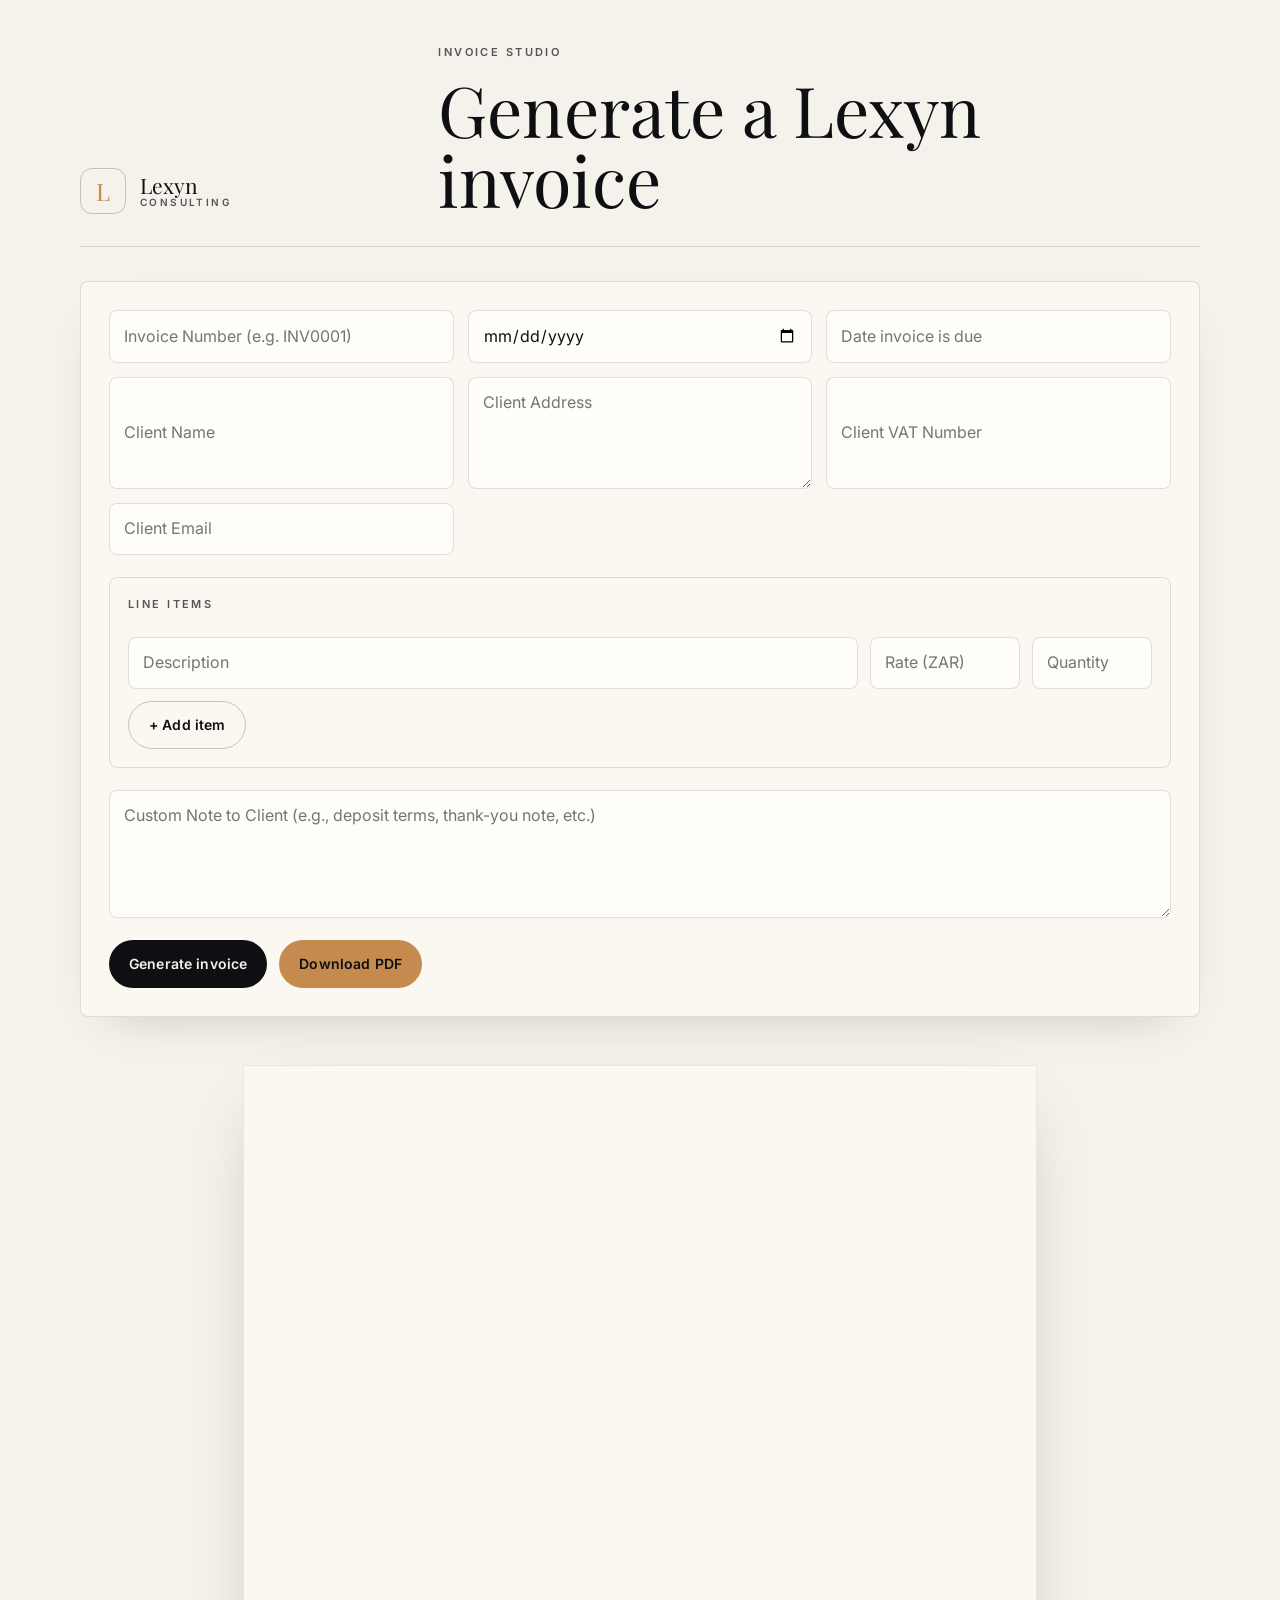
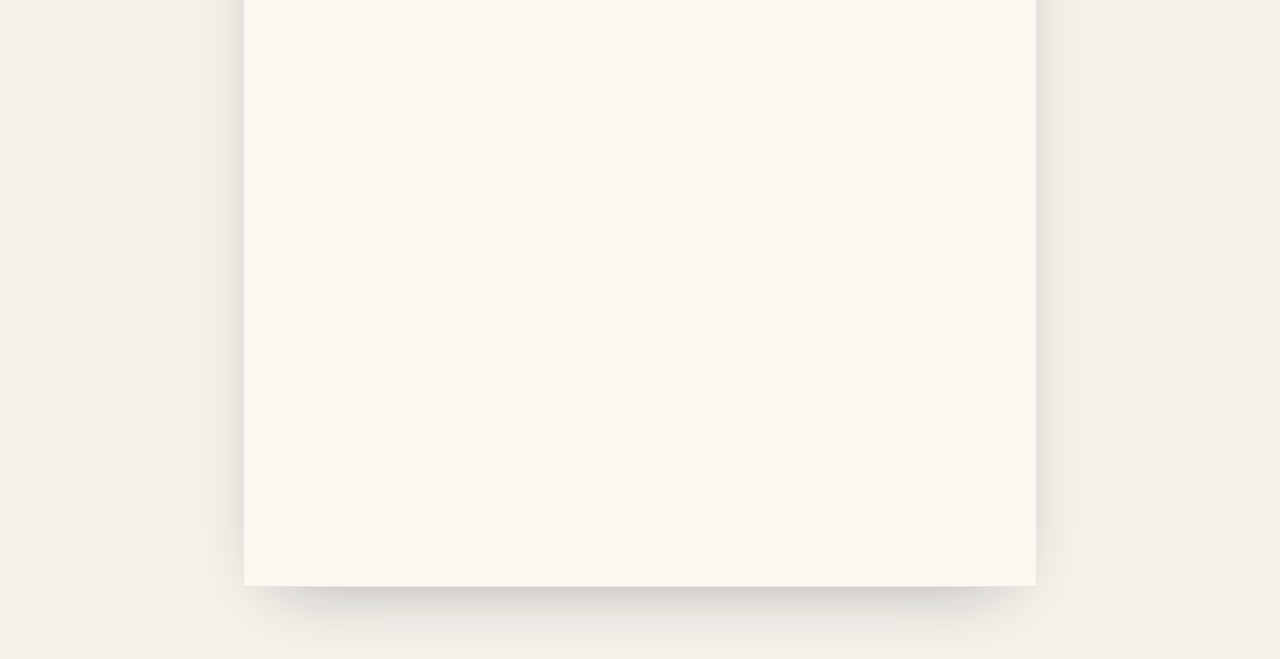
<file: barebones-invoices/index.html>
<!DOCTYPE html>
<html lang="en">

<head>
    <meta charset="UTF-8" />
    <meta name="viewport" content="width=device-width, initial-scale=1.0" />
    <title>Lexyn Invoice Generator</title>
    <link rel="preconnect" href="https://fonts.googleapis.com" />
    <link rel="preconnect" href="https://fonts.gstatic.com" crossorigin />
    <link href="https://fonts.googleapis.com/css2?family=Playfair+Display:ital,wght@0,400;0,500;0,600;1,400&family=Inter:wght@300;400;500;600;700&display=swap" rel="stylesheet" />
    <link rel="stylesheet" href="style.css" />
</head>

<body>
    <div class="container">
        <header class="app-header">
            <a class="brand" href="../index.html" aria-label="Lexyn Consulting home">
                <span class="brand__mark">L</span>
                <span class="brand__text">
                    <span>Lexyn</span>
                    <small>Consulting</small>
                </span>
            </a>
            <div class="app-header__copy">
                <p class="eyebrow">Invoice Studio</p>
                <h1>Generate a Lexyn invoice</h1>
            </div>
        </header>

        <form id="invoice-form">
            <div class="form-grid">
                <input type="text" id="invoiceNumber" placeholder="Invoice Number (e.g. INV0001)" required />
                <input type="date" id="invoiceDate" required />
                <input type="text" id="dueDate" placeholder="Date invoice is due" required />
                <input type="text" id="clientName" placeholder="Client Name" required />
                <textarea id="clientAddress" placeholder="Client Address" required></textarea>
                <input type="text" id="clientVAT" placeholder="Client VAT Number" required />
                <input type="email" id="clientEmail" placeholder="Client Email" required />
            </div>

            <div class="line-items">
                <p class="eyebrow">Line items</p>
                <div id="items-container">
                    <div class="item-row">
                        <input type="text" class="item-description" placeholder="Description" required />
                        <input type="number" class="item-rate" placeholder="Rate (ZAR)" min="0" step="0.01" required />
                        <input type="number" class="item-qty" placeholder="Quantity" min="1" step="1" required />
                    </div>
                </div>
                <button class="btn btn--secondary" type="button" onclick="addItem()">+ Add item</button>
            </div>

            <textarea id="invoiceNote" placeholder="Custom Note to Client (e.g., deposit terms, thank-you note, etc.)" rows="4" required></textarea>

            <div class="actions">
                <button class="btn btn--primary" type="button" onclick="generateInvoice()">Generate invoice</button>
                <button class="btn btn--dark" id="download-btn" type="button" onclick="downloadPDF()" hidden>Download PDF</button>
            </div>
        </form>

        <div id="invoice-preview" class="invoice" aria-live="polite">
            <!-- Invoice will be inserted here -->
        </div>
    </div>

    <script src="html2pdf.bundle.min.js"></script>
    <script src="script.js"></script>
</body>

</html>
</file>
<file: barebones-invoices/style.css>
:root {
    --bone: #f5f2ec;
    --bone-2: #ede8df;
    --paper: #fbf8f2;
    --ink: #0d0f12;
    --ink-2: #15171b;
    --text: #0f0f0f;
    --muted: #555555;
    --muted-2: #8a8a85;
    --rule: rgba(15, 15, 15, 0.12);
    --rule-strong: rgba(15, 15, 15, 0.22);
    --accent: #c58b4e;
    --accent-soft: #d9a874;
    --accent-pale: rgba(197, 139, 78, 0.12);
    --serif: "Playfair Display", "Times New Roman", serif;
    --sans: "Inter", -apple-system, BlinkMacSystemFont, "Helvetica Neue", Arial, sans-serif;
}

* {
    box-sizing: border-box;
}

body {
    margin: 0;
    background: var(--bone);
    color: var(--text);
    font-family: var(--sans);
    font-size: 16px;
    line-height: 1.6;
    -webkit-font-smoothing: antialiased;
}

button,
input,
textarea {
    font: inherit;
}

button {
    border: 0;
    cursor: pointer;
}

.container {
    width: min(1120px, calc(100% - 40px));
    margin: 0 auto;
    padding: 44px 0 72px;
}

.app-header {
    display: grid;
    grid-template-columns: minmax(180px, 0.6fr) minmax(0, 1.4fr);
    gap: 32px;
    align-items: end;
    padding-bottom: 32px;
    border-bottom: 1px solid var(--rule);
}

.brand {
    display: inline-flex;
    align-items: center;
    gap: 14px;
    color: inherit;
    text-decoration: none;
}

.brand__mark {
    display: inline-grid;
    width: 46px;
    height: 46px;
    place-items: center;
    border: 1px solid var(--rule-strong);
    border-radius: 12px;
    color: var(--accent);
    font-family: var(--serif);
    font-size: 24px;
    line-height: 1;
}

.brand__text {
    display: grid;
    gap: 1px;
    font-family: var(--serif);
    font-size: 21px;
    line-height: 1;
}

.brand__text small {
    color: var(--muted);
    font-family: var(--sans);
    font-size: 10px;
    font-weight: 600;
    letter-spacing: 0.24em;
    text-transform: uppercase;
}

.app-header__copy {
    max-width: 620px;
}

.eyebrow {
    margin: 0 0 12px;
    color: var(--muted);
    font-size: 11px;
    font-weight: 600;
    letter-spacing: 0.22em;
    text-transform: uppercase;
}

h1 {
    margin: 0;
    color: var(--ink);
    font-family: var(--serif);
    font-size: clamp(38px, 6vw, 70px);
    font-weight: 400;
    letter-spacing: 0;
    line-height: 1;
}

#invoice-form {
    display: grid;
    gap: 22px;
    margin: 34px 0 48px;
    padding: 28px;
    background: var(--paper);
    border: 1px solid var(--rule);
    border-radius: 8px;
    box-shadow: 0 20px 50px -32px rgba(15, 15, 15, 0.28);
}

.form-grid {
    display: grid;
    grid-template-columns: repeat(3, minmax(0, 1fr));
    gap: 14px;
}

input,
textarea {
    width: 100%;
    min-height: 48px;
    padding: 12px 14px;
    color: var(--ink);
    background: rgba(255, 255, 255, 0.64);
    border: 1px solid var(--rule);
    border-radius: 8px;
    outline: none;
    transition: border-color 180ms ease, box-shadow 180ms ease, background 180ms ease;
}

textarea {
    min-height: 112px;
    resize: vertical;
}

input:focus,
textarea:focus {
    background: #fff;
    border-color: rgba(197, 139, 78, 0.72);
    box-shadow: 0 0 0 4px var(--accent-pale);
}

.line-items {
    display: grid;
    gap: 12px;
    padding: 18px;
    border: 1px solid var(--rule);
    border-radius: 8px;
}

.item-row {
    display: grid;
    grid-template-columns: 1fr 150px 120px;
    gap: 12px;
    margin-bottom: 12px;
}

.item-row:last-child {
    margin-bottom: 0;
}

.actions {
    display: flex;
    flex-wrap: wrap;
    gap: 12px;
}

.btn {
    display: inline-flex;
    align-items: center;
    justify-content: center;
    min-height: 48px;
    padding: 0 20px;
    border-radius: 999px;
    font-size: 14px;
    font-weight: 600;
    letter-spacing: 0.01em;
    transition: transform 180ms ease, background 180ms ease, color 180ms ease, border-color 180ms ease;
}

.btn:hover {
    transform: translateY(-1px);
}

.btn--primary {
    color: var(--bone);
    background: var(--ink);
}

.btn--dark {
    color: var(--ink);
    background: var(--accent);
}

.btn--secondary {
    justify-self: start;
    color: var(--ink);
    background: transparent;
    border: 1px solid var(--rule-strong);
}

.invoice:empty {
    display: none;
}

.invoice {
    width: 794px;
    min-height: 1122px;
    margin: 0 auto;
    color: var(--text);
    background: var(--paper);
    border: 1px solid rgba(15, 15, 15, 0.08);
    box-shadow: 0 24px 70px -34px rgba(15, 15, 15, 0.36);
}

.invoice-sheet {
    display: flex;
    flex-direction: column;
    min-height: 1120px;
    padding: 54px 56px 46px;
}

.invoice-top {
    display: flex;
    justify-content: space-between;
    gap: 46px;
    padding-bottom: 34px;
    border-bottom: 1px solid var(--rule);
}

.invoice-brand {
    max-width: 330px;
}

.invoice-logo {
    width: 210px;
    height: auto;
    margin-bottom: 22px;
}

.invoice-kicker {
    margin: 0 0 8px;
    color: var(--accent);
    font-size: 10px;
    font-weight: 700;
    letter-spacing: 0.24em;
    text-transform: uppercase;
}

.invoice-title {
    margin: 0;
    color: var(--ink);
    font-family: var(--serif);
    font-size: 46px;
    font-weight: 400;
    line-height: 0.95;
}

.invoice-subtitle,
.invoice-meta p,
.invoice-address p,
.invoice-note p,
.invoice-footer p {
    margin: 0;
    color: var(--muted);
    font-size: 12px;
    line-height: 1.65;
}

.invoice-subtitle {
    max-width: 28ch;
    margin-top: 14px;
}

.invoice-meta {
    min-width: 230px;
    text-align: right;
}

.invoice-meta dl {
    display: grid;
    grid-template-columns: auto auto;
    gap: 8px 18px;
    margin: 22px 0 0;
}

.invoice-meta dt {
    color: var(--muted);
    font-size: 10px;
    font-weight: 700;
    letter-spacing: 0.16em;
    text-transform: uppercase;
}

.invoice-meta dd {
    margin: 0;
    color: var(--ink);
    font-size: 13px;
    font-weight: 600;
}

.balance-card {
    margin-top: 22px;
    padding: 16px;
    background: var(--ink);
    border-radius: 8px;
    color: var(--bone);
}

.balance-card span {
    display: block;
    color: rgba(245, 242, 236, 0.66);
    font-size: 10px;
    font-weight: 700;
    letter-spacing: 0.18em;
    text-transform: uppercase;
}

.balance-card strong {
    display: block;
    margin-top: 5px;
    color: var(--accent-soft);
    font-family: var(--serif);
    font-size: 28px;
    font-weight: 500;
    line-height: 1;
}

.invoice-address {
    display: grid;
    grid-template-columns: 1fr 1fr;
    gap: 36px;
    padding: 34px 0;
}

.invoice-address h2,
.invoice-note h2 {
    margin: 0 0 12px;
    color: var(--ink);
    font-family: var(--sans);
    font-size: 10px;
    font-weight: 700;
    letter-spacing: 0.22em;
    text-transform: uppercase;
}

.invoice-address h3 {
    margin: 0 0 7px;
    color: var(--ink);
    font-family: var(--serif);
    font-size: 24px;
    font-weight: 500;
    line-height: 1.1;
}

.invoice-table {
    width: 100%;
    border-collapse: collapse;
    margin-bottom: 28px;
}

.invoice-table th {
    padding: 12px 0;
    color: var(--muted);
    border-bottom: 1px solid var(--rule-strong);
    font-size: 10px;
    font-weight: 700;
    letter-spacing: 0.18em;
    text-align: left;
    text-transform: uppercase;
}

.invoice-table td {
    padding: 17px 0;
    border-bottom: 1px solid var(--rule);
    color: var(--ink);
    font-size: 13px;
    vertical-align: top;
}

.invoice-table .num {
    text-align: right;
    white-space: nowrap;
}

.invoice-totals {
    display: grid;
    justify-content: end;
    margin-bottom: 34px;
}

.total-line {
    display: grid;
    grid-template-columns: 120px 180px;
    gap: 18px;
    align-items: center;
    padding-top: 14px;
    border-top: 1px solid var(--rule-strong);
}

.total-line span {
    color: var(--muted);
    font-size: 10px;
    font-weight: 700;
    letter-spacing: 0.18em;
    text-transform: uppercase;
}

.total-line strong {
    color: var(--ink);
    font-family: var(--serif);
    font-size: 30px;
    font-weight: 500;
    text-align: right;
}

.invoice-note {
    padding: 22px;
    background: rgba(237, 232, 223, 0.72);
    border: 1px solid var(--rule);
    border-radius: 8px;
}

.invoice-note p {
    white-space: pre-wrap;
}

.invoice-footer {
    display: flex;
    justify-content: space-between;
    gap: 28px;
    margin-top: auto;
    padding-top: 30px;
    border-top: 1px solid var(--rule);
}

.invoice-footer strong {
    display: block;
    margin-bottom: 4px;
    color: var(--ink);
    font-size: 12px;
}

@media (max-width: 860px) {
    .container {
        width: min(100% - 24px, 640px);
        padding-top: 24px;
    }

    .app-header,
    .form-grid,
    .item-row {
        grid-template-columns: 1fr;
    }

    #invoice-form {
        padding: 18px;
    }

    .invoice {
        width: 100%;
        overflow-x: auto;
    }

    .invoice-sheet {
        width: 794px;
    }
}
</file>
